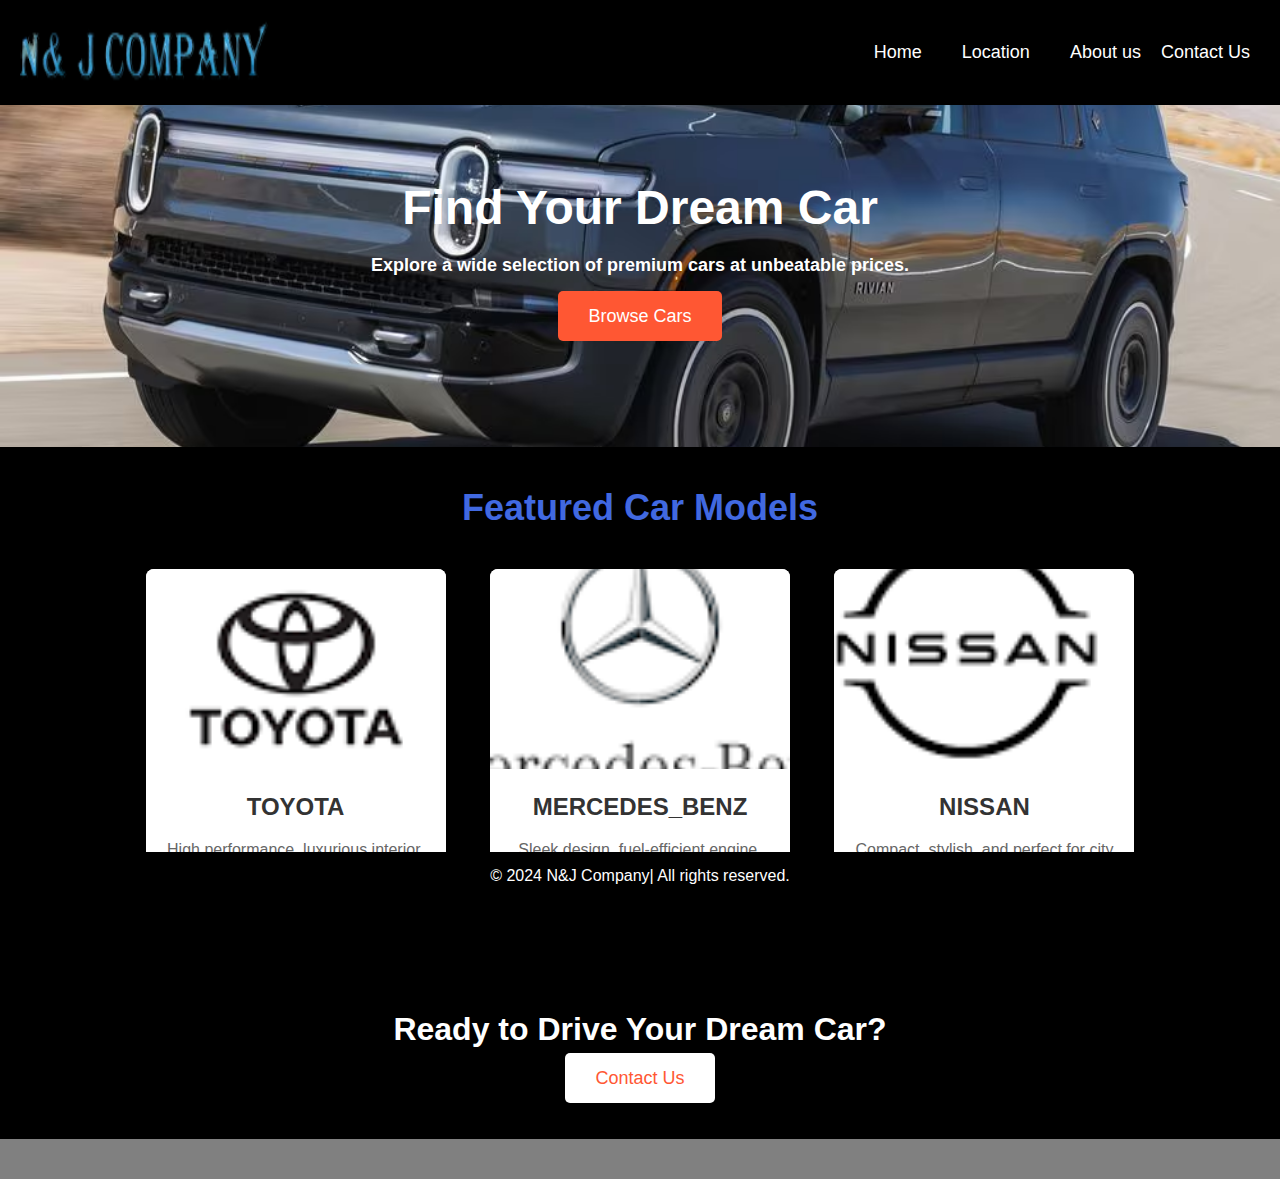
<file: index.html>
<!DOCTYPE html>
<html lang="en">
<head>
    <meta charset="UTF-8">
    <meta name="viewport" content="width=device-width, initial-scale=1.0">
    <title>N& J Company</title>
    <link rel="stylesheet" href="link1.css">
    <link rel="stylesheet" href="https://cdnjs.cloudflare.com/ajax/libs/font-awesome/6.0.0-beta3/css/all.min.css">
</head>
<body>

    <!-- Navbar -->
    <header class="navbar">
        <div class="logo"><img src="img21.png" height="64" width="250"></div>
        <nav>
            <ul>
                <li><a href="#home">Home</a></li>
                <li><a href="location.html">Location</a></li>
                <li><a href="about.html">About us</a></li>
                <a href="contactus.html">Contact Us</a>
            </ul>
        </nav>
    </header>

    <!-- Hero Section -->
    <section class="hero" id="home">
        <h1>Find Your Dream Car</h1>
       <h2><p>Explore a wide selection of premium cars at unbeatable prices.</p></h2> 
        <a href="buynow.html" class="cta-button">Browse Cars</a>
    </section>

    <!-- Featured Cars Section -->
    <section class="featured-cars" id="featured">
        <h2>Featured Car Models</h2>
        <div class="car-card">
            <img src="toyota.png" alt="Car 1">
            <h3>TOYOTA</h3>
            <p>High performance, luxurious interior, and advanced safety features.</p>
        </div>
        <div class="car-card">
            <img src="benzi.png" alt="Car 2">
            <h3>MERCEDES_BENZ</h3>
            <p>Sleek design, fuel-efficient engine, and comfortable ride.</p>
        </div>
        <div class="car-card">
            <img src="nissan.png" alt="Car 3">
            <h3>NISSAN</h3>
            <p>Compact, stylish, and perfect for city driving.</p>
        </div>
    </section>

    <!-- Call-to-Action Section -->
    <section class="cta-section" id="contact">
        <h2>Ready to Drive Your Dream Car?</h2>
        <a href="contactus.html" class="cta-button">Contact Us</a>
    </section>

    <!-- Footer -->
    <footer class="footer">
        <p>&copy; 2024 N&J Company| All rights reserved.</p>
    </footer>

</body>
</html>
</file>
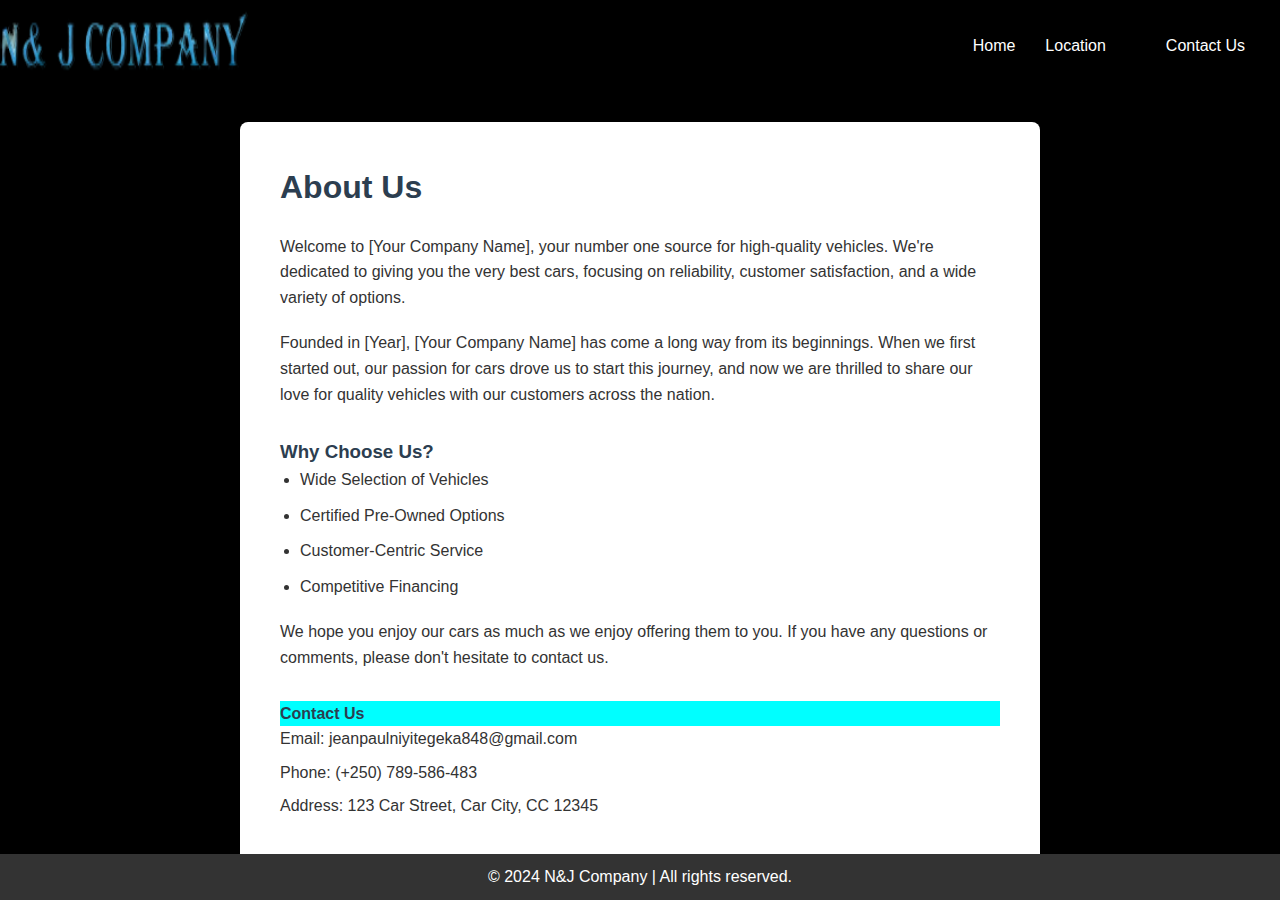
<file: about.html>
<!DOCTYPE html>
<html lang="en">
<head>
    <meta charset="UTF-8">
    <meta name="viewport" content="width=device-width, initial-scale=1.0">
    <title>N& J Company</title>
    <link rel="stylesheet" href="link2.css">
</head>
<body>
    <!-- Navbar -->
    <header class="navbar">
        <div class="logo"><img src="img21.png" height="64" width="250"></div>
        <nav>
            <ul>
                <li><a href="index.html">Home</a></li>
                <li><a href="location.html">Location</a></li>
                <li><a class="hidden"  href="about.html">About Us</a></li>
                <li><a href="contactus.html">Contact Us</a></li> 
            </ul>
        </nav>
    </header><br><br><br><br>


<section class="about-section">
    <div class="container">
        <h2>About Us</h2>
        <p>Welcome to [Your Company Name], your number one source for high-quality vehicles. We're dedicated to giving you the very best cars, focusing on reliability, customer satisfaction, and a wide variety of options.</p>
        
        <p>Founded in [Year], [Your Company Name] has come a long way from its beginnings. When we first started out, our passion for cars drove us to start this journey, and now we are thrilled to share our love for quality vehicles with our customers across the nation.</p>
        
        <h3>Why Choose Us?</h3>
        <ul>
            <li>Wide Selection of Vehicles</li>
            <li>Certified Pre-Owned Options</li>
            <li>Customer-Centric Service</li>
            <li>Competitive Financing</li>
        </ul>
        
        <p>We hope you enjoy our cars as much as we enjoy offering them to you. If you have any questions or comments, please don't hesitate to contact us.</p>
        
        <div class="contact-info" class="p">
            <h4>Contact Us</h4>
            <p>Email: jeanpaulniyitegeka848@gmail.com</p>
            <p>Phone: (+250) 789-586-483</p>
            <p>Address: 123 Car Street, Car City, CC 12345</p>
        </div>
    </div>
</section>
<!-- Footer -->
<footer class="footer">
    <p>&copy; 2024 N&J Company | All rights reserved.</p>
</footer>

</body>
</html>
</file>
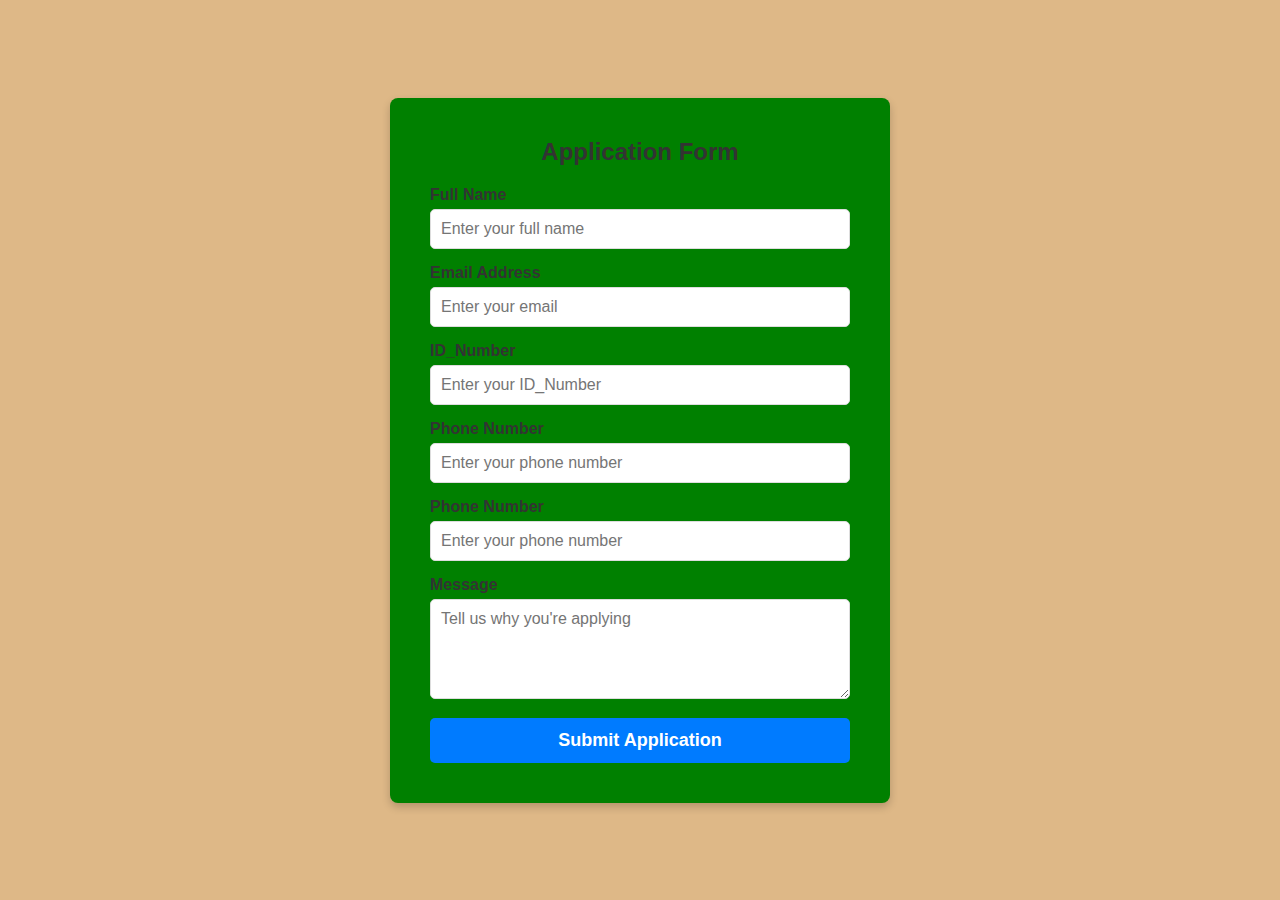
<file: apply_now.html>
<!DOCTYPE html>
<html lang="en">
<head>
    <meta charset="UTF-8">
    <meta name="viewport" content="width=device-width, initial-scale=1.0">
    <title>Application Form</title>
    <style>
        * {
            box-sizing: border-box;
            margin: 0;
            padding: 0;
            font-family: Arial, sans-serif;
        }

        body {
            display: flex;
            justify-content: center;
            align-items: center;
            height: 100vh;
            background-color: burlywood;
        }

        .form-container {
            background-color:green;
            padding: 40px;
            width: 100%;
            max-width: 500px;
            border-radius: 8px;
            box-shadow: 0 4px 8px rgba(0, 0, 0, 0.2);
        }

        .form-container h2 {
            text-align: center;
            color: #333;
            margin-bottom: 20px;
        }

        .form-group {
            margin-bottom: 15px;
        }

        .form-group label {
            display: block;
            color: #333;
            font-weight: bold;
            margin-bottom: 5px;
        }

        .form-group input,
        .form-group textarea {
            width: 100%;
            padding: 10px;
            border: 1px solid #ddd;
            border-radius: 5px;
            font-size: 16px;
            color: #555;
            transition: border-color 0.3s;
        }

        .form-group input:focus,
        .form-group textarea:focus {
            border-color: #007BFF;
            outline: none;
        }

        .form-group textarea {
            resize: vertical;
            min-height: 100px;
        }

        .submit-button {
            width: 100%;
            padding: 12px;
            background-color: #007BFF;
            color: #fff;
            font-size: 18px;
            font-weight: bold;
            border: none;
            border-radius: 5px;
            cursor: pointer;
            transition: background-color 0.3s;
        }

        .submit-button:hover {
            background-color: #0056b3;
        }
    </style>
</head>
<body>

<div class="form-container">
    <h2>Application Form</h2>
    <form action="/submit-application" method="POST">
        <div class="form-group">
            <label for="name">Full Name</label>
            <input type="text" id="name" name="name" placeholder="Enter your full name" required>
        </div>

        <div class="form-group">
            <label for="email">Email Address</label>
            <input type="email" id="email" name="email" placeholder="Enter your email" required>
        </div>
        <div class="form-group">
            <label for="phone">ID_Number</label>
            <input type="tel" id="number" name="phone" placeholder="Enter your ID_Number" required>
        </div>
        <div class="form-group">
            <label for="phone">Phone Number</label>
            <input type="tel" id="phone" name="phone" placeholder="Enter your phone number" required>
        </div>

        <div class="form-group">
            <label for="phone">Phone Number</label>
            <input type="tel" id="phone" name="phone" placeholder="Enter your phone number" required>
        </div>

        <div class="form-group">
            <label for="message">Message</label>
            <textarea id="message" name="message" placeholder="Tell us why you're applying" required></textarea>
        </div>

        <button type="submit" class="submit-button">Submit Application</button>
    </form>
</div>

</body>
</html>
</file>
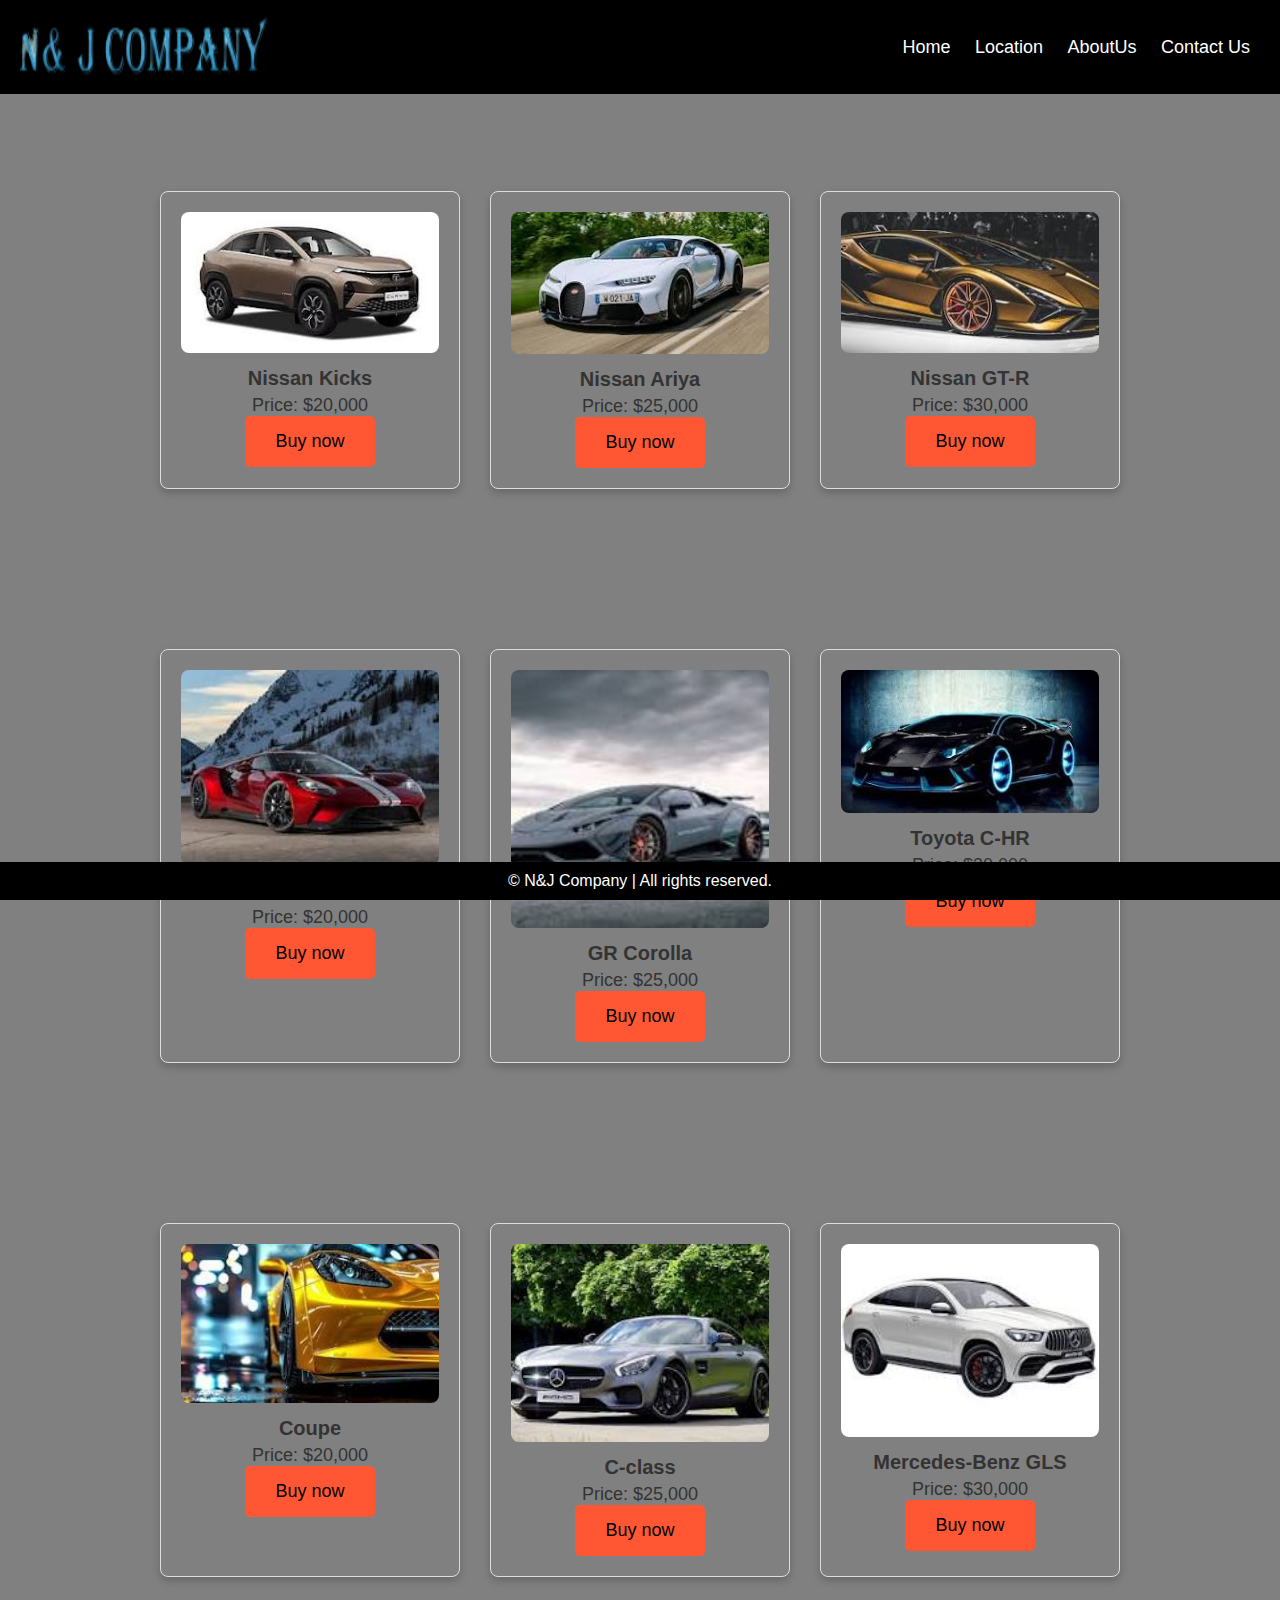
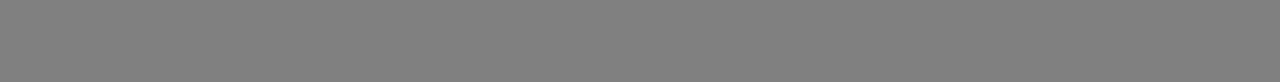
<file: buynow.html>
<!DOCTYPE html>
<html lang="en">
<head>
    <meta charset="UTF-8">
    <meta name="viewport" content="width=device-width, initial-scale=1.0">
    <title>N& J Company</title>
    <link rel="stylesheet" href="link1.css">
</head>
<body>
    <!-- Header -->
    <header>
        <img src="img21.png" height="64" width="250">
        <nav>
            <a href="index.html">Home</a>
            <a href="location.html">Location</a>
            <a href="about.html">AboutUs</a>
            <a href="contactus.html">Contact Us</a>
        </nav>
    </header><br><br>

    <!-- Main Content -->
    <main id="cars">
        <section class="car-item">
            <img src="img7.jpeg" alt="Nissan Kicks">
            <h2> Nissan Kicks</h2>
            <p>Price: $20,000</p>
            <button  class="cta-btn"><a href="bybutton.html"> Buy now</a></button>   
        </section>
        <section class="car-item">
            <img src="img8.jpeg" alt="Nissan Ariya">
            <h2>Nissan Ariya</h2>
            <p>Price: $25,000</p>
            <button  class="cta-btn"><a href="bybutton.html"> Buy now</a></button>   
        </section>
        <section class="car-item">
            <img src="img9.jpeg" alt="Nissan GT-R">
            <h2>Nissan GT-R</h2>
            <p>Price: $30,000</p>
            <button  class="cta-btn"><a href="bybutton.html"> Buy now</a></button>  
        </section>
        <!-- Add more car sections as needed -->
    </main>
    <main id="cars">
        <section class="car-item">
            <img src="img12.jpeg" alt="Car Model 1">
            <h2>Prius</h2>
            <p>Price: $20,000</p>
            <button  class="cta-btn"><a href="bybutton.html"> Buy now</a></button>  
        </section>
        <section class="car-item">
            <img src="img13.jpeg" alt="Car Model 2">
            <h2>GR Corolla</h2>
            <p>Price: $25,000</p>
            <button  class="cta-btn"><a href="bybutton.html"> Buy now</a></button> 
        </section>
        <section class="car-item">
            <img src="img14.jpeg" alt="Car Model 3">
            <h2>Toyota C-HR</h2>
            <p>Price: $30,000</p>
            <button  class="cta-btn"><a href="bybutton.html"> Buy now</a></button> 
        </section>
    </main>
    <main id="cars">
        <section class="car-item">
            <img src="img15.jpeg" alt="Car Model 1">
            <h2>Coupe</h2>
            <p>Price: $20,000</p>
            <button  class="cta-btn"><a href="bybutton.html"> Buy now</a></button>  
        </section>
        <section class="car-item">
            <img src="img16.jpeg" alt="Car Model 2">
            <h2>C-class</h2>
            <p>Price: $25,000</p>
            <button  class="cta-btn"><a href="bybutton.html"> Buy now</a></button>
        </section>
        <section class="car-item">
            <img src="img17.jpeg" alt="Car Model 3">
            <h2>Mercedes-Benz GLS</h2>
            <p>Price: $30,000</p>
            <button  class="cta-btn"><a href="bybutton.html"> Buy now</a></button> 
        </section>
    </main>

    <!-- Footer -->
    <footer>
        <p>&copy; N&J Company | All rights reserved.</p>
    </footer>
</body>
</html>
</file>
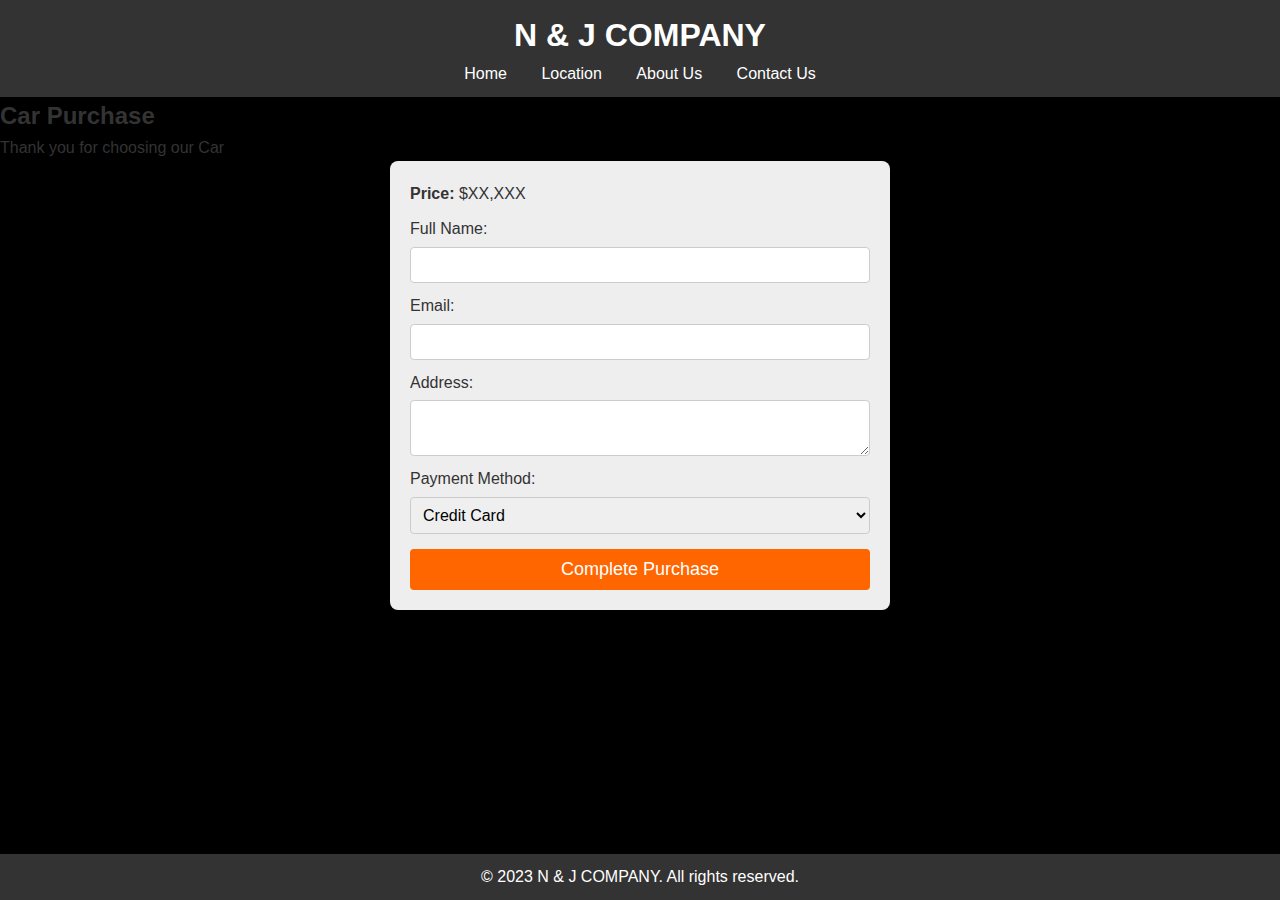
<file: bybutton.html>
<!DOCTYPE html>
<html lang="en">
<head>
    <meta charset="UTF-8">
    <meta name="viewport" content="width=device-width, initial-scale=1.0">
    <title>N& J Company</title>
    <link rel="stylesheet" href="link2.css">
</head>
<body>

    <!-- Header -->
    <div class="header">
        <h1>N & J COMPANY</h1>
        <nav>
            <a href="index.html">Home</a>
            <a href="location.html">Location</a>
            <a href="about.html">About Us</a>
            <a href="contactus.html">Contact Us</a>
        </nav>
    </div>

    <!-- Main Content -->
    <div id="container">
        <h2>Car Purchase</h2>
        <p>Thank you for choosing our Car</p>

        <div class="purchase-info">
            <p><strong>Price:</strong> $XX,XXX</p> <!-- Replace XX,XXX with the actual price dynamically -->

            <!-- Purchase Form -->
            <form action="#" method="post">
                <label for="name">Full Name:</label>
                <input type="text" id="name" name="name" required>

                <label for="email">Email:</label>
                <input type="email" id="email" name="email" required>

                <label for="address">Address:</label>
                <textarea id="address" name="address" required></textarea>

                <label for="payment">Payment Method:</label>
                <select id="payment" name="payment">
                    <option value="credit">Credit Card</option>
                    <option value="paypal">PayPal</option>
                    <option value="bank">Bank Transfer</option>
                </select>

                <button type="submit" class="submit-btn">Complete Purchase</button>
            </form>
        </div>
    </div>

    <!-- Fixed Footer -->
    <div class="footer">
        <p>&copy; 2023 N & J COMPANY. All rights reserved.</p>
    </div>

</body>
</html>
</file>
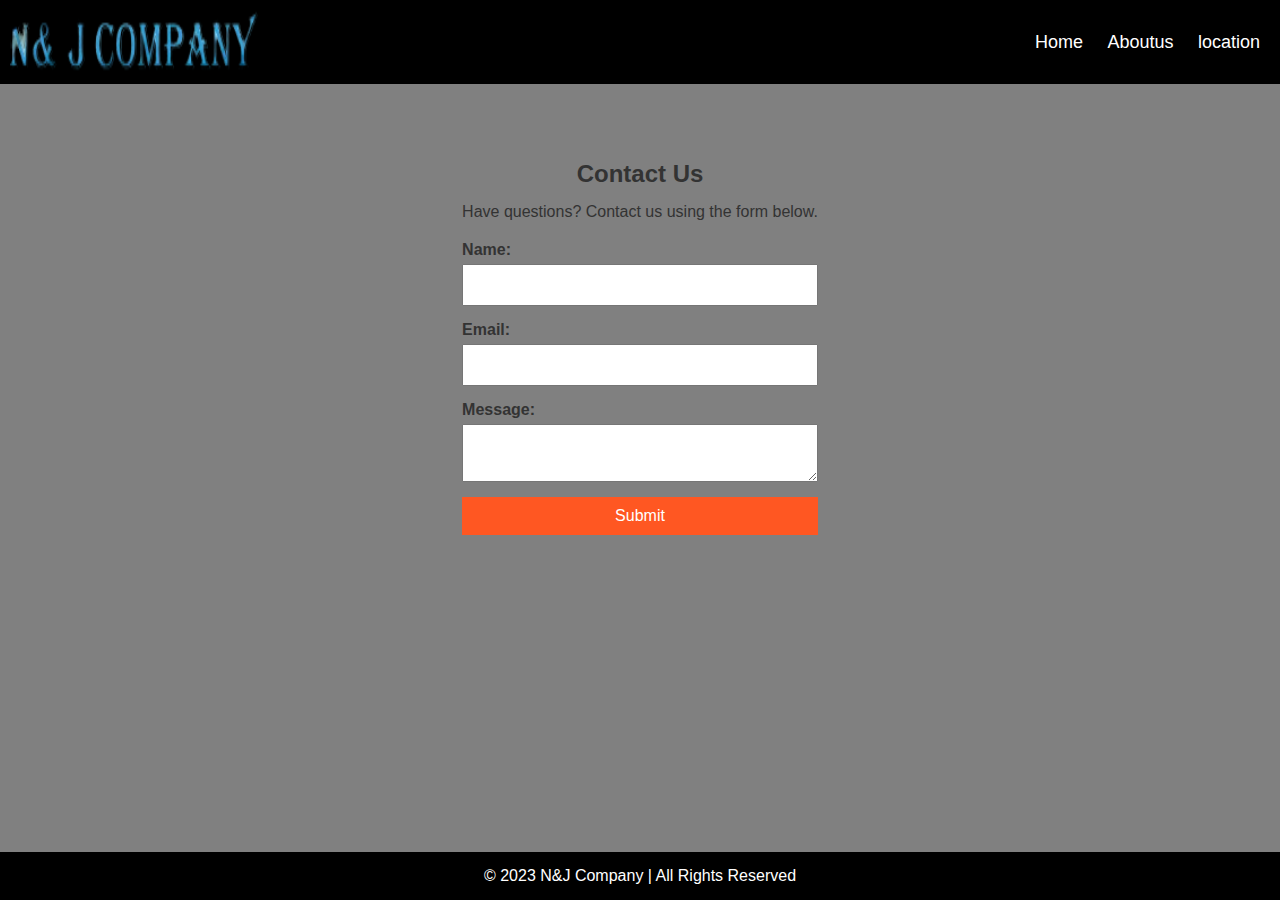
<file: contactus.html>
<!DOCTYPE html>
<html lang="en">
<head>
    
    <meta charset="UTF-8">
    <meta name="viewport" content="width=device-width, initial-scale=1.0">
    <title>N& J Company</title>
    <link rel="stylesheet" href="link1.css">
</head>
<body>
    <!-- Header -->
    <header class="header">
        <img src="img21.png" height="64" width="250">
        <nav>
            <a href="index.html">Home</a>
            <a href="about.html">Aboutus</a>
            <a href="location.html">location</a>
            <a href="contactus.html"class="hidden">Contact Us</a>
        </nav>
    </header>

    <!-- Main Content -->
    <main>
        <section class="contact-section">
            <h2>Contact Us</h2>
            <p>Have questions? Contact us using the form below.</p>
            <form id="contactForm">
                <label for="name">Name:</label>
                <input type="text" id="name" name="name" required>

                <label for="email">Email:</label>
                <input type="email" id="email" name="email" required>

                <label for="message">Message:</label>
                <textarea id="message" name="message" required></textarea>

                <button type="submit">Submit</button>
                <p id="formMessage"></p>
            </form>
        </section>
    </main>

    <!-- Footer -->
    <footer class="footer">
        <p>&copy; 2023 N&J Company | All Rights Reserved</p>
    </footer>

    <!-- JavaScript -->
    <script src="java1.js"></script>
</body>
</html>
</file>
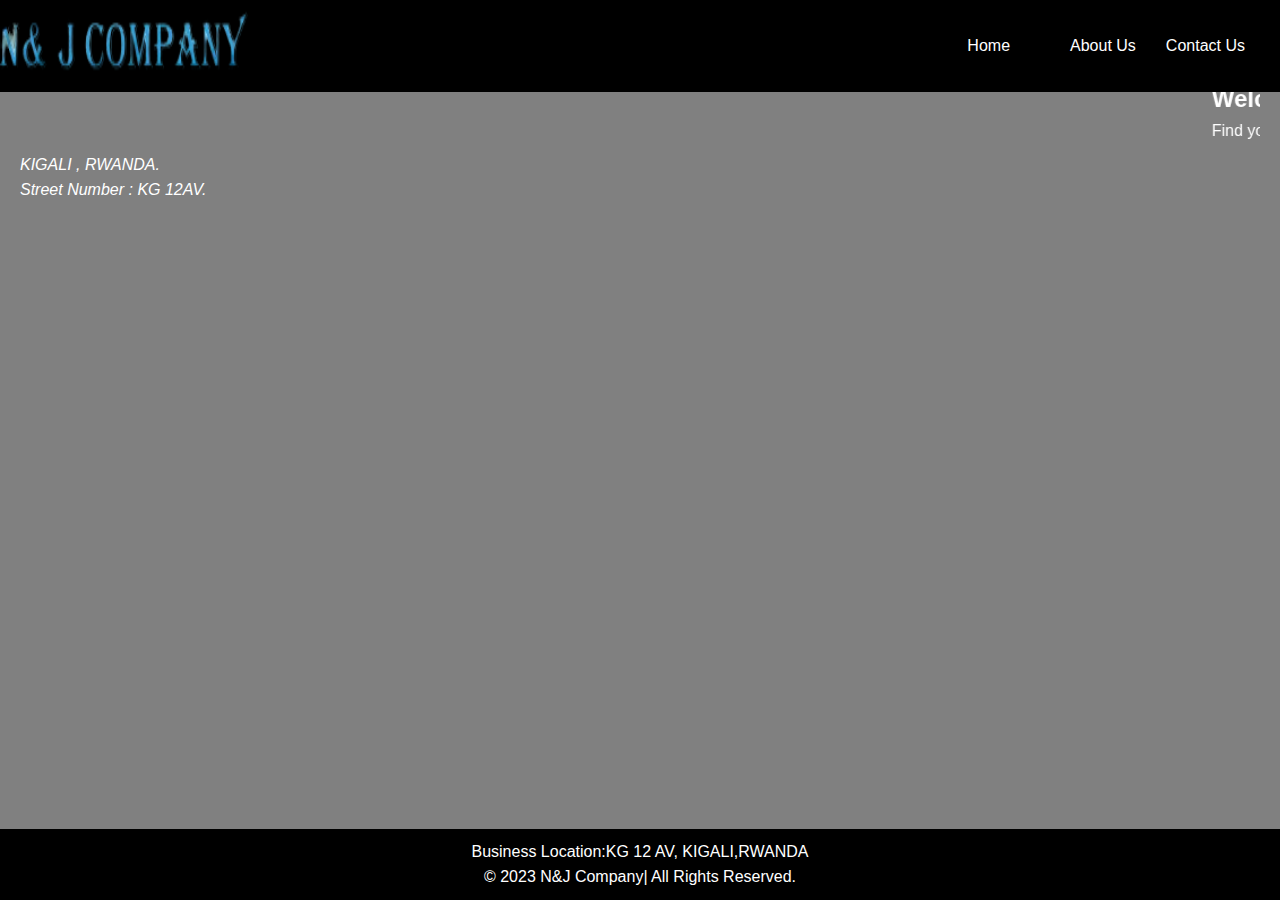
<file: location.html>
<!DOCTYPE html>
<html lang="en">
<head>
    <meta charset="UTF-8">
    <meta name="viewport" content="width=device-width, initial-scale=1.0">
    <title>N& J Company</title>
    <link rel="stylesheet" href="link2.css">
</head>
<body>
    <!-- Header Section -->
    <header>
        <div class="logo">
            <img src="img21.png" height="64" width="250">
        </div>
        <nav>
            <ul>
                <li><a href="index.html">Home</a></li>
             <li><a class="hidden" href="#inventory">Location</a></li> 
                <li><a  href="about.html">About Us</a></li>
               <li><a href="contactus.html">Contact Us</a></li> 
            </ul>
        </nav>
    </header>

    <!-- Main Content Section -->
    <main>
        <section id="home">
           <marquee>
            <h2>Welcome to Our Car Dealership</h2>
            <p>Find your dream car with us!</p>
           </marquee>
        </section>
        <address id="home">
            KIGALI , RWANDA.<BR>
                Street Number : KG 12AV.
        </address>
    </main>

    <!-- Footer Section -->
    <footer>
        <p>Business Location:KG 12 AV, KIGALI,RWANDA</p>
        <p>© 2023 N&J Company| All Rights Reserved.</p>
    </footer>
</body>
</html>
</file>
<file: link1.css>
/* Existing CSS Code */
/* Reset some default styles */
* {
  box-sizing: border-box;
  margin: 0;
  padding: 0;
  font-family: Arial, sans-serif;
}

/* General styles */
body {
  color: #333;
  background-color: thistle;
}

a {
  text-decoration: none;
  color: inherit;
}

/* Navbar styles */
.navbar {
  position: fixed;
  top: 0;
  width: 100%;
  background-color:black;
  color: white;
  display: flex;
  justify-content: space-between;
  align-items: center;
  padding: 20px;
  z-index: 1000;
}

.navbar .logo {
  font-size: 4px;
  font-weight: bold;
}

.navbar nav ul {
  list-style: none;
  display: flex;
}

.navbar nav ul li {
  margin-left: 20px;
}

.navbar nav ul li a {
  color: white;
  transition: color 0.3s;
}

.navbar nav ul li a:hover {
  background-color:green ;
}

/* Add top margin to avoid content being hidden under fixed header */
.hero, .featured-cars, .cta-section {
  padding-top: 80px;
}

/* Hero section styles */
.hero {
  background-image: url('evas.avif'); /* Replace with your image */
  background-size: cover;
  background-position: center;
  padding: 120px 20px;
  color: white;
  text-align: center;
}

.hero h1 {
  font-size: 48px;
  margin-bottom: 20px;
}

.hero p {
  font-size: 18px;
  margin-bottom: 30px;
}

.hero .cta-button {
  background-color: #ff5733;
  color: white;
  padding: 15px 30px;
  font-size: 18px;
  border: none;
  border-radius: 5px;
  transition: background-color 0.3s;
}

.hero .cta-button:hover {
  background-color: #ff2d00;
}

/* Featured cars section */
.featured-cars {
  padding: 40px 20px;
  text-align: center;
  background-color: black;
}

.featured-cars h2 {
  font-size: 36px;
  margin-bottom: 20px;
  color: royalblue;
}

.car-card {
  display: inline-block;
  background-color: white;
  width: 300px;
  margin: 20px;
  border-radius: 8px;
  box-shadow: 0 4px 8px rgba(0, 0, 0, 0.2);
  overflow: hidden;
  transition: transform 0.3s;
}

.car-card:hover {
  transform: translateY(-10px);
}

.car-card img {
  width: 100%;
  height: 200px;
  object-fit: cover;
}

.car-card h3 {
  padding: 20px;
  font-size: 24px;
}

.car-card p {
  padding: 0 20px 20px;
  font-size: 16px;
  color: #666;
}

.car-card .price {
  padding: 10px 20px;
  font-size: 20px;
  font-weight: bold;
  color: #ff5733;
}

/* Call-to-action section */
.cta-section {
  background-color: black;
  color: white;
  padding: 50px 20px;
  text-align: center;
}

.cta-section h2 {
  font-size: 32px;
  margin-bottom: 20px;
}

.cta-section .cta-button {
  background-color: white;
  color: #ff5733;
  padding: 15px 30px;
  font-size: 18px;
  border: none;
  border-radius: 5px;
  transition: background-color 0.3s;
}

.cta-section .cta-button:hover {
  background-color: #ff2d00;
  color: white;
}

/* Footer styles */
.footer {
  position:relative;
  bottom: 0;
  width: 100%;
  background-color: cyan;
  color: white;
  padding: 10px;
  text-align: center;
  z-index: 1000;
}
/*BUYNOW*/
/* General Reset */
* {
  margin: 0;
  padding: 0;
  box-sizing: border-box;
  font-family: Arial, sans-serif;
}

body {
  padding-top: 60px;
  padding-bottom: 40px;
  background-color: gray;

}
/* Fixed Banner Image Styling */
.banner {
  position: fixed;
  top: 0;
  width: 100%;
  height: 140px; /* Height of the banner */
  z-index: 1000;
  background-color: #333;
}

.banner img {
  width: 100%;
  height: 100%;
  object-fit: cover;
}

/* Header Styling */
header {
  position: fixed;
  top: 0;
  width: 100%;
  background-color: black;
  color: #fff;
  display: flex;
  justify-content: space-between;
  align-items: center;
  padding: 15px 20px;
  z-index: 1000;
}

header h1 {
  font-size: 24px;
}

header nav a {
  color: #fff;
  margin: 0 10px;
  text-decoration: none;
  font-size: 18px;
}

header nav a:hover {
  text-decoration:none;
  background-color: green;
}

/* Footer Styling */
footer {
  position: fixed;
  bottom: 0;
  width: 100%;
  background-color:black;
  color: #fff;
  text-align: center;
  padding: 10px 0;
}

/* Main Content Styling */
main {
  display: flex;
  flex-wrap: wrap;
  justify-content: center;
  padding: 20px;
}

.car-item {
  width: 300px;
  margin: 15px;
  padding: 20px;
  border: 1px solid #ddd;
  text-align: center;
  border-radius: 8px;
  box-shadow: 0 4px 8px rgba(0, 0, 0, 0.2);
  transition: transform 0.3s; ;
}

.car-item img {
  width: 100%;
  height: auto;
  border-radius: 8px;
  margin-bottom: 10px;
}

.car-item h2 {
  font-size: 20px;
  margin-bottom: 5px;
}

.car-item p {
  font-size: 18px;
  color: #333;
}
.car-item:hover {
  transform: translateY(-10px);
}
.cta-btn:hover{
  background-color: #ff2d00;
  color: white;
  cursor: pointer;
}
.cta-btn{
background-color: #ff5733;
padding: 15px 30px;
font-size: 18px;
border: none;
border-radius: 5px;
transition: background-color 0.3s;
}

.hidden{
  display: none;
}
/*contact us*/
/* Basic Reset */
* {
  margin: 0;
  padding: 0;
  box-sizing: border-box;
}

/* Body Styling */
body {
  font-family: Arial, sans-serif;
  display: flex;
  flex-direction: column;
  min-height: 100vh;
}

/* Header Styling */
.header {
  background-color: black;
  color: #fff;
  padding: 10px;
  position: fixed;
  width: 100%;
  top: 0;
  left: 0;
  display: flex;
  justify-content: space-between;
  align-items: center;
}

.header h1 {
  font-size: 24px;
}

.header nav a {
  color: #fff;
  text-decoration: none;
  margin: 0 10px;
}

.header nav a.active {
  text-decoration: underline;
}

/* Main Content Styling */
main {
  flex: 1;
  padding-top: 80px; /* Space for fixed header */
  padding-bottom: 50px; /* Space for fixed footer */
}

.contact-section {
  max-width: 600px;
  margin: 0 auto;
  padding: 20px;
}

.contact-section h2 {
  margin-bottom: 15px;
  text-align: center;
}

.contact-section p {
  text-align: center;
  margin-bottom: 20px;
}

.contact-section form {
  display: flex;
  flex-direction: column;
}

.contact-section form label {
  margin-bottom: 5px;
  font-weight: bold;
}

.contact-section form input,
.contact-section form textarea,
.contact-section form button {
  padding: 10px;
  margin-bottom: 15px;
  font-size: 16px;
}

.contact-section form button {
  background-color: #ff5722;
  color: #fff;
  border: none;
  cursor: pointer;
}

.contact-section form button:hover {
  background-color: #e64a19;
}

/* Footer Styling */
.footer {
  background-color:black;
  color: #fff;
  text-align: center;
  padding: 15px 0;
  position: fixed;
  bottom: 0;
  width: 100%;
}                                                                                                                                                               
/* Responsive adjustments */
@media (max-width: 768px) {
  .navbar {
    flex-direction: column;
    padding: 10px;
  }
  
  .navbar nav ul {
    flex-direction: column;
    align-items: center;
  }

  .navbar nav ul li {
    margin-left: 0;
    margin-top: 10px;
  }

  .hero {
    padding: 80px 10px;
  }

  .hero h1 {
    font-size: 32px;
  }

  .hero p {
    font-size: 16px;
  }

  .hero .cta-button {
    padding: 10px 20px;
    font-size: 16px;
  }

  .featured-cars h2 {
    font-size: 28px;
  }

  .car-card {
    width: 90%;
    margin: 15px auto;
  }

  .cta-section h2 {
    font-size: 28px;
  }

  .cta-section .cta-button {
    padding: 10px 20px;
    font-size: 16px;
  }

  header h1 {
    font-size: 20px;
  }

  header nav a {
    font-size: 16px;
  }

  main {
    flex-direction: column;
    padding: 10px;
  }

  .car-item {
    width: 90%;
    margin: 10px auto;
  }

  .contact-section {
    padding: 10px;
  }
}

@media (max-width: 480px) {
  .navbar {
    padding: 5px;
  }
  
  .hero {
    padding: 60px 5px;
  }

  .hero h1 {
    font-size: 24px;
  }

  .hero p {
    font-size: 14px;
  }

  .hero .cta-button {
    padding: 8px 15px;
    font-size: 14px;
  }

  .featured-cars h2 {
    font-size: 24px;
  }

  .car-card {
    width: 100%;
    margin: 10px 0;
  }

  .cta-section h2 {
    font-size: 24px;
  }

  .cta-section .cta-button {
    padding: 8px 15px;
    font-size: 14px;
  }

  header h1 {
    font-size: 18px;
  }

  header nav a {
    font-size: 14px;
  }

  .contact-section {
    padding: 5px;
  }

  .contact-section h2 {
    font-size: 20px;
  }

  .contact-section form label {
    font-size: 14px;
  }

  .contact-section form input,
  .contact-section form textarea,
  .contact-section form button {
    font-size: 14px;
  }
}
</file>
<file: link2.css>
/* Original CSS Code */

/* Reset */
* {
    margin: 0;
    padding: 0;
    box-sizing: border-box;
}

/* Body styling */
body {
    font-family: Arial, sans-serif;
    color: #333;
    line-height: 1.6;
    background-color: black;
}

/* Header styling */
header {
    position: fixed;
    top: 0;
    width: 100%;
    background-color: black;
    color: black;
    padding: 10px 0;
    display: flex;
    justify-content: space-between;
    align-items: center;
    z-index: 1000;
}

header .logo h1 {
    margin-left: 20px;
    font-size: 1.5rem;
}

header nav ul {
    list-style-type: none;
    display: flex;
    margin-right: 20px;
}

header nav ul li {
    margin: 0 15px;
}

header nav ul li a {
    color: #fff;
    text-decoration: none;
    font-size: 1rem;
}

header nav ul li a:hover {
    text-decoration: none;
    background-color: green;
}

/* Main content styling */
main {
    padding: 80px 20px 60px; /* Adjust padding for header and footer */
    background-color: gray; /* Path to your image */
    background-size: cover;
    background-position: center;
    min-height: 100vh;
    color: #fff; /* Ensures text is readable over the background image */
}

.addres {
    text-align: center;
}

/* Footer styling */
footer {
    position: fixed;
    bottom: 0;
    width: 100%;
    background-color: black;
    color: #fff;
    text-align: center;
    padding: 10px 0;
}

/* About Section */
.about-section {
    padding: 40px;
    background: #ffffff;
    margin: 20px auto;
    max-width: 800px;
    border-radius: 8px;
    box-shadow: 0 4px 8px rgba(0, 0, 0, 0.1);
}

.about-section h2 {
    font-size: 2em;
    color: #2c3e50;
    margin-bottom: 20px;
}

.about-section p {
    margin-bottom: 20px;
}

.about-section h3 {
    margin-top: 30px;
    color: #2c3e50;
}

.about-section ul {
    list-style-type: disc;
    margin-left: 20px;
    margin-bottom: 20px;
}

.about-section ul li {
    margin-bottom: 10px;
}

.contact-info h4 {
    margin-top: 30px;
    color: #2c3e50;
    background-color: aqua;
}

.contact-info p {
    margin-bottom: 8px;
}

/* Buy Now Button Styling */
.header {
    background-color: #333;
    color: #fff;
    padding: 10px 20px;
    text-align: center;
}
.header nav a {
    color: #fff;
    margin: 0 15px;
    text-decoration: none;
}
.header nav a :hover{
    background-color:green;
}
.purchase-info {
    background-color: #eee;
    border-radius: 8px;
    padding: 20px;
    max-width: 500px;
    margin: 0 auto;
    box-shadow: 0px 4px 8px rgba(0, 0, 0, 0.1);
}
.hidden{
    display: none;
  }

/* Form Styling */
form {
    display: flex;
    flex-direction: column;
}

form label {
    margin-top: 10px;
    text-align: left;
}

form input,
form textarea,
form select {
    padding: 8px;
    margin-top: 5px;
    border: 1px solid #ccc;
    border-radius: 4px;
    font-size: 16px;
}

form .submit-btn {
    background-color: #ff6600;
    color: #fff;
    border: none;
    padding: 10px;
    font-size: 18px;
    margin-top: 15px;
    border-radius: 4px;
    cursor: pointer;
}

form .submit-btn:hover {
    background-color: #e65c00;
}

/* Fixed Footer */
.footer {
    background-color: #333;
    color: #fff;
    text-align: center;
    padding: 10px;
    position: fixed;
    width: 100%;
    bottom: 0;
}

/* Responsive Styling */

/* Adjusts for screens 768px and smaller */
@media (max-width: 768px) {
    header .logo h1 {
        font-size: 1.2rem;
    }
    header nav ul {
        flex-direction: column;
        align-items: center;
    }
    header nav ul li {
        margin: 5px 0;
    }
    main {
        padding: 100px 10px 70px;
    }
    .about-section {
        padding: 20px;
        margin: 10px;
    }
    .purchase-info {
        width: 90%;
        padding: 15px;
    }
    form input,
    form textarea,
    form select {
        font-size: 14px;
    }
    form .submit-btn {
        font-size: 16px;
        padding: 8px;
    }
}

/* Adjusts for screens 480px and smaller */
@media (max-width: 480px) {
    header {
        padding: 5px 0;
        flex-direction: column;
        align-items: center;
    }
    header .logo h1 {
        font-size: 1rem;
        margin: 0;
    }
    header nav ul {
        flex-direction: column;
        align-items: center;
        margin: 0;
    }
    header nav ul li {
        margin: 5px 0;
    }
    main {
        padding: 90px 5px 60px;
    }
    .about-section h2 {
        font-size: 1.5em;
    }
    .about-section {
        padding: 15px;
        margin: 5px;
    }
    form input,
    form textarea,
    form select {
        font-size: 14px;
        padding: 6px;
    }
    form .submit-btn {
        font-size: 14px;
        padding: 8px;
    }
    footer {
        padding: 5px 0;
    }
}
</file>
